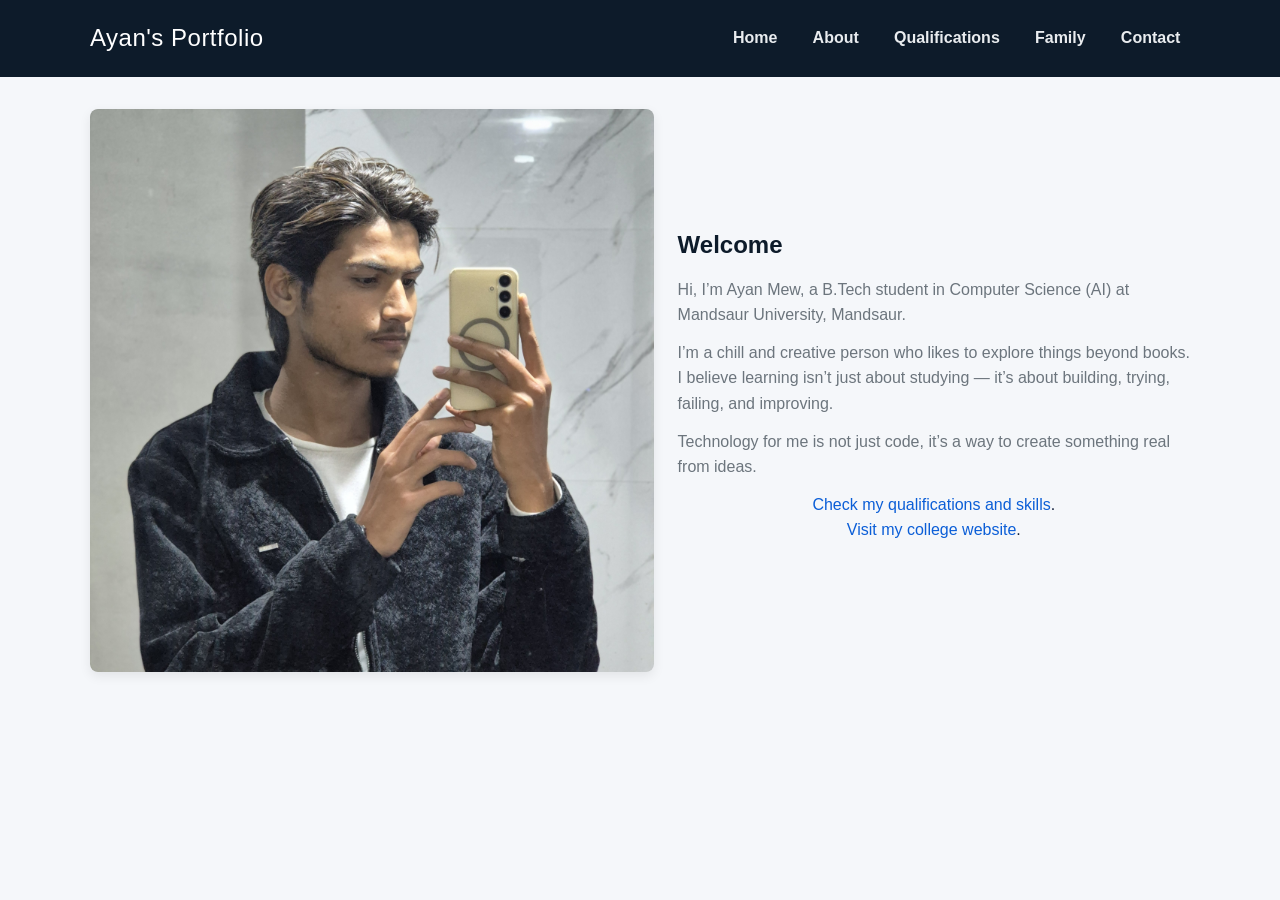
<file: index.html>
<!DOCTYPE html>
<html lang="en">
<head>
  <meta charset="UTF-8">
  <meta name="viewport" content="width=device-width, initial-scale=1.0">
  <title>Home | Ayan's Portfolio</title>
  <link rel="stylesheet" href="style.css">
</head>
<body>
  <header>
    <div class="container top-bar">
      <div class="site-title">Ayan's Portfolio</div>
      <nav aria-label="Main navigation">
        <ul>
          <li><a href="index.html">Home</a></li>
          <li><a href="about.html">About</a></li>
          <li><a href="qualification.html">Qualifications</a></li>
          <li><a href="family.html">Family</a></li>
          <li><a href="contact.html">Contact</a></li>
        </ul>
      </nav>
    </div>
  </header>

  <main>
    <div class="container">
      <!-- Hero section: banner on the left, intro on the right -->
      <div class="hero">
        <div class="banner">
          <img src="20251218_000557-WIN-J7H2VCPO7GP.jpg" alt="Portfolio banner placeholder">
        </div>

        <section class="intro">
          <h2>Welcome</h2>
          <p>
            Hi, I’m Ayan Mew, a B.Tech student in Computer Science (AI) at Mandsaur University, Mandsaur.</br>
          </p>
          <p>
            I’m a chill and creative person who likes to explore things beyond books.
            I believe learning isn’t just about studying — it’s about building, trying, failing, and improving.
          </p>
          <p>
            Technology for me is not just code, it’s a way to create something real from ideas.
          </p>
          <p>
            <center>
              <a href="qualification.html">Check my qualifications and skills</a>.<br>
              <a href="https://meu.edu.in/" target="_blank" rel="noopener">Visit my college website</a>.
            </center>
          </p>
        </section>
      </div>
    </div>
  </main>
</file>
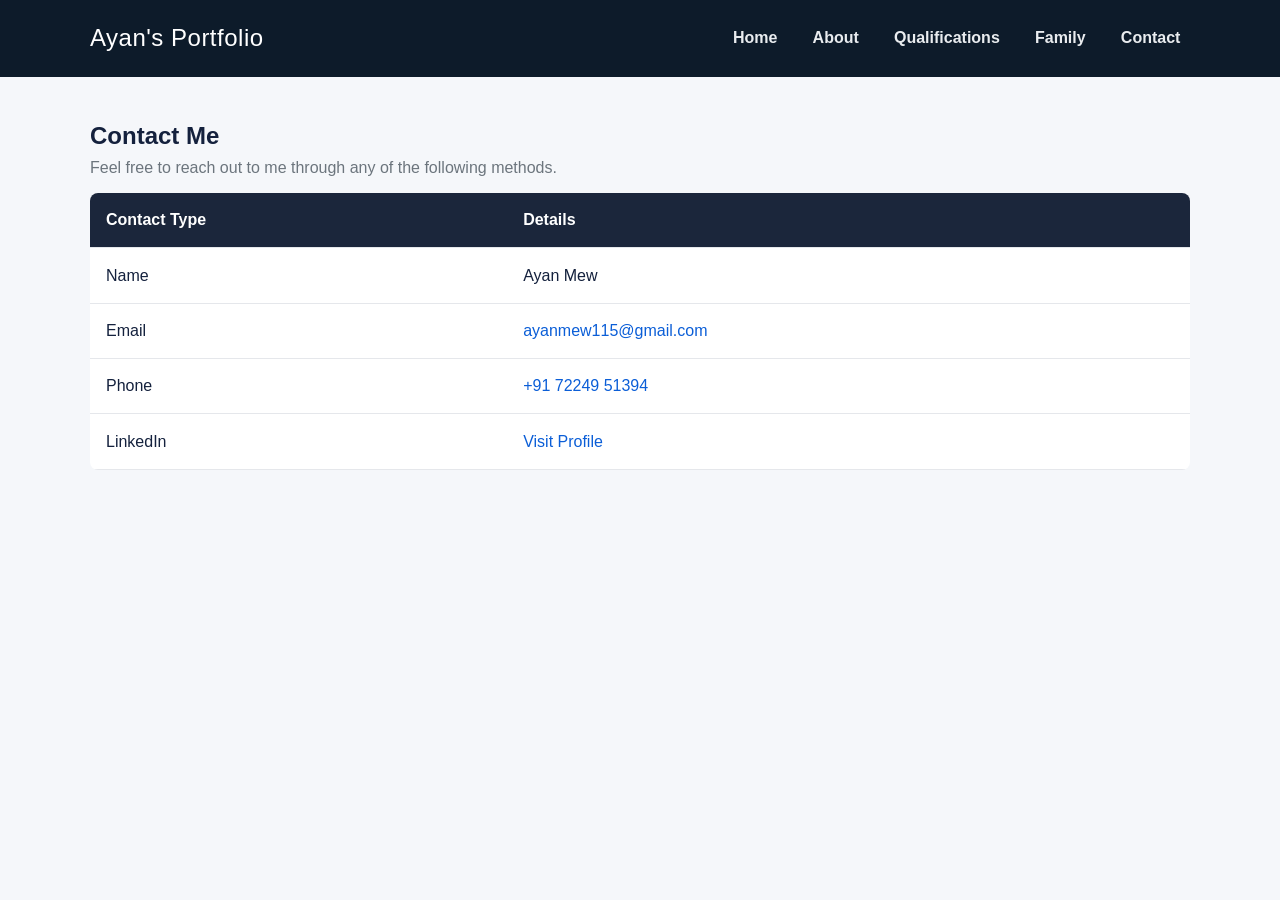
<file: contact.html>
<!DOCTYPE html>
<html lang="en">
<head>
  <meta charset="UTF-8">
  <meta name="viewport" content="width=device-width, initial-scale=1.0">
  <title>Contact | Ayan's Portfolio</title>
  <link rel="stylesheet" href="style.css">
</head>
<body>
  <header>
    <div class="container top-bar">
      <div class="site-title">Ayan's Portfolio</div>
      <nav aria-label="Main navigation">
        <ul>
          <li><a href="index.html">Home</a></li>
          <li><a href="about.html">About</a></li>
          <li><a href="qualification.html">Qualifications</a></li>
          <li><a href="family.html">Family</a></li>
          <li><a href="contact.html">Contact</a></li>
        </ul>
      </nav>
    </div>
  </header>

  <main>
    <div class="container">
      <section>
        <h1>Contact Me</h1>
        <p>Feel free to reach out to me through any of the following methods.</p>

        <div class="table-wrap">
          <table>
            <thead>
              <tr>
                <th>Contact Type</th>
                <th>Details</th>
              </tr>
            </thead>
            <tbody>
              <tr>
                <td>Name</td>
                <td>Ayan Mew</td>
              </tr>
              <tr>
                <td>Email</td>
                <td>
                  <a href="mailto:ayanmew115@gmail.com">ayanmew115@gmail.com</a>
                </td>
              </tr>
              <tr>
                <td>Phone</td>
                <td>
                  <a href="tel:+917224951394">+91 72249 51394</a>
                </td>
              </tr>
              <tr>
                <td>LinkedIn</td>
                <td>
                  <a href="https://www.linkedin.com/in/ayan-mew-949340378" target="_blank" rel="noreferrer">Visit Profile</a>
                </td>
              </tr>
            </tbody>
          </table>
        </div>
      </section>
    </div>
  </main>
</body>
</html>
</file>
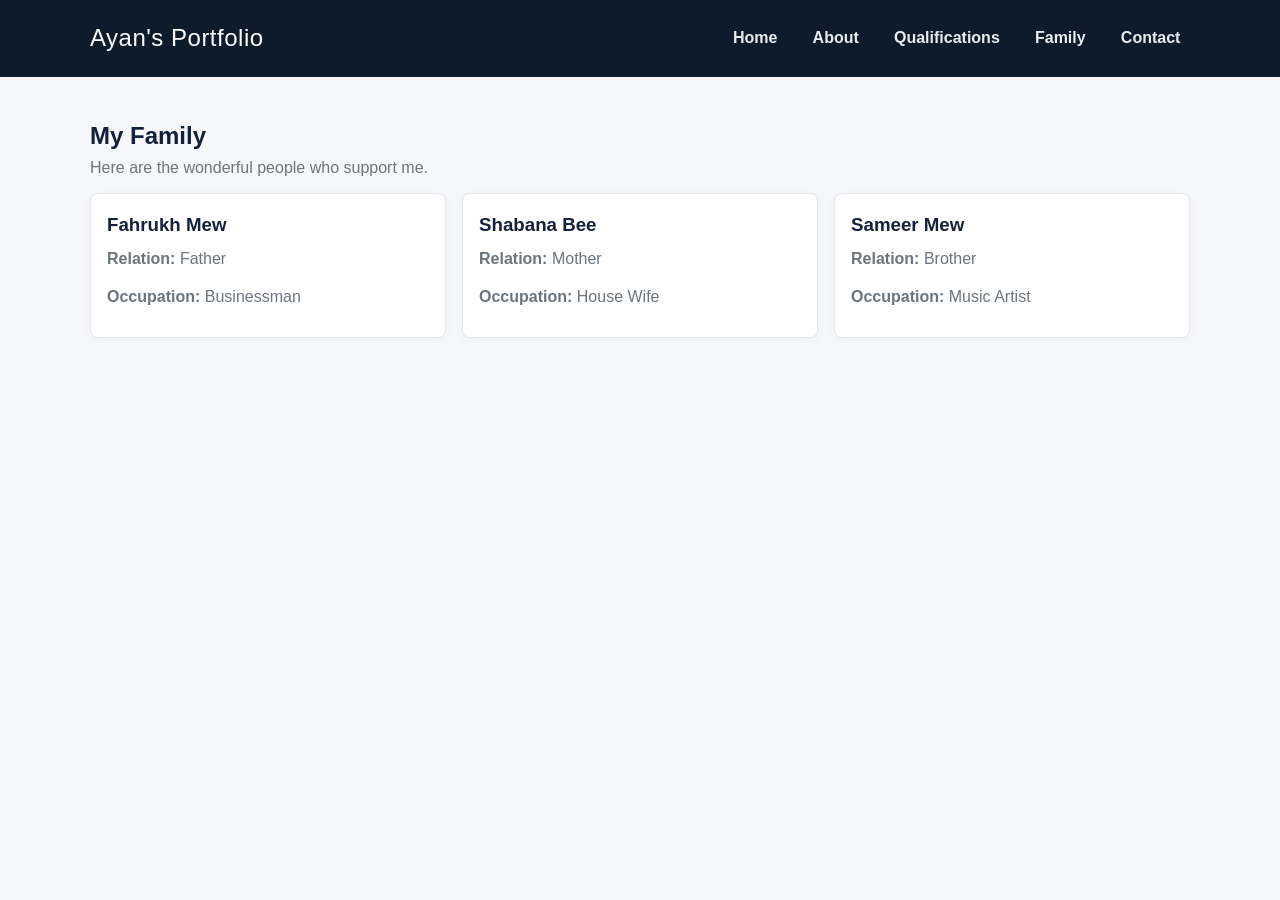
<file: family.html>
<!DOCTYPE html>
<html lang="en">
<head>
  <meta charset="UTF-8">
  <meta name="viewport" content="width=device-width, initial-scale=1.0">
  <title>Family | Ayan's Portfolio</title>
  <link rel="stylesheet" href="style.css">
</head>
<body>
  <header>
    <div class="container top-bar">
      <div class="site-title">Ayan's Portfolio</div>
      <nav aria-label="Main navigation">
        <ul>
          <li><a href="index.html">Home</a></li>
          <li><a href="about.html">About</a></li>
          <li><a href="qualification.html">Qualifications</a></li>
          <li><a href="family.html">Family</a></li>
          <li><a href="contact.html">Contact</a></li>
        </ul>
      </nav>
    </div>
  </header>

  <main>
    <div class="container">
      <section>
        <h1>My Family</h1>
        <p>Here are the wonderful people who support me.</p>

        <div class="card-grid">
          <article class="card">
            <h3>Fahrukh Mew</h3>
            <p><strong>Relation:</strong> Father</p>
            <p><strong>Occupation:</strong> Businessman</p>
          </article>

          <article class="card">
            <h3>Shabana Bee</h3>
            <p><strong>Relation:</strong> Mother</p>
            <p><strong>Occupation:</strong> House Wife</p>
          </article>

          <article class="card">
            <h3>Sameer Mew</h3>
            <p><strong>Relation:</strong> Brother</p>
            <p><strong>Occupation:</strong> Music Artist</p>
          </article>
        </div>
      </section>
    </div>
  </main>
</file>
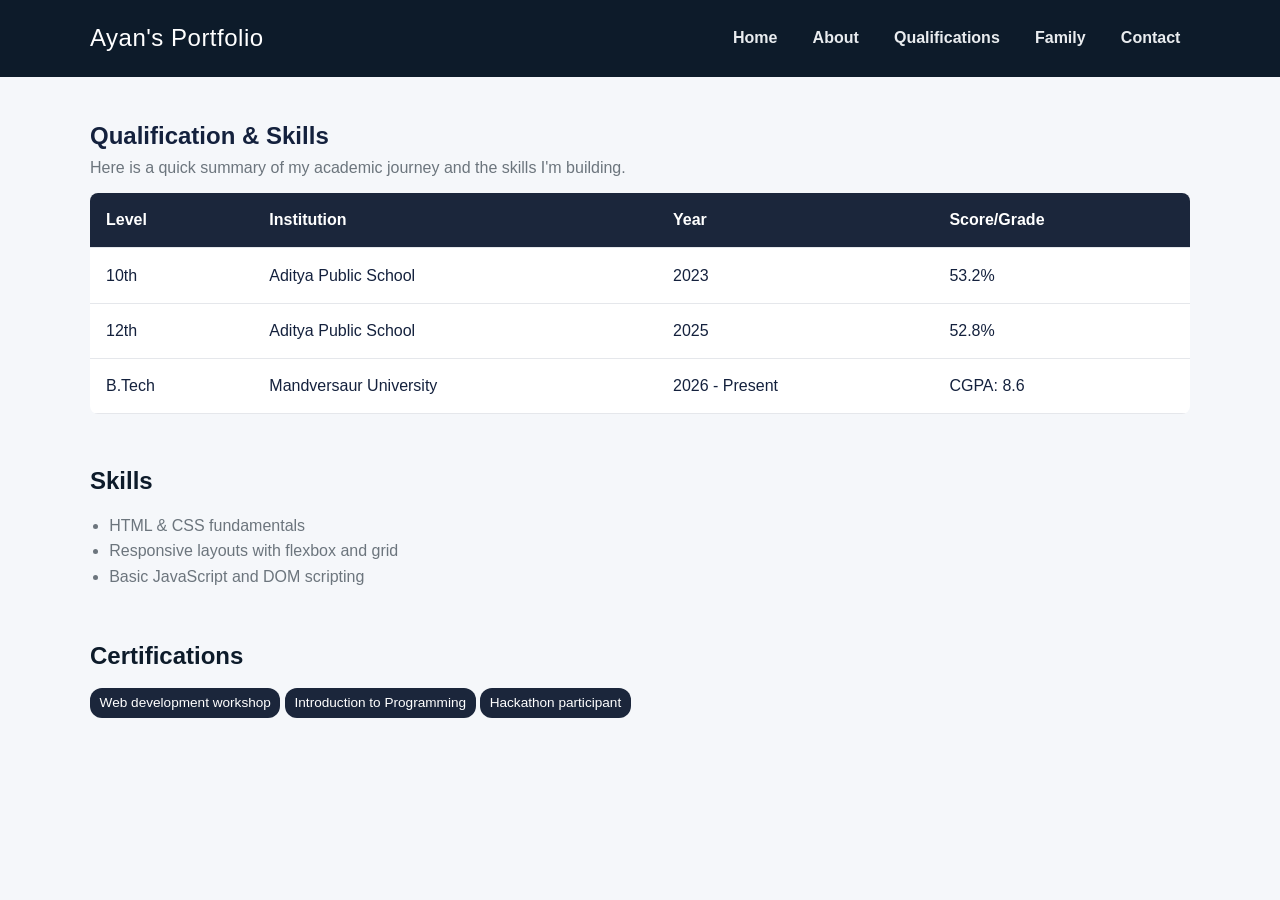
<file: qualification.html>
<!DOCTYPE html>
<html lang="en">
<head>
  <meta charset="UTF-8">
  <meta name="viewport" content="width=device-width, initial-scale=1.0">
  <title>Qualifications | Ayan's Portfolio</title>
  <link rel="stylesheet" href="style.css">
</head>
<body>
  <header>
    <div class="container top-bar">
      <div class="site-title">Ayan's Portfolio</div>
      <nav aria-label="Main navigation">
        <ul>
          <li><a href="index.html">Home</a></li>
          <li><a href="about.html">About</a></li>
          <li><a href="qualification.html">Qualifications</a></li>
          <li><a href="family.html">Family</a></li>
          <li><a href="contact.html">Contact</a></li>
        </ul>
      </nav>
    </div>
  </header>

  <main>
    <div class="container">
      <!-- Education details table -->
      <section>
        <h1>Qualification &amp; Skills</h1>
        <p>Here is a quick summary of my academic journey and the skills I'm building.</p>

        <div class="table-wrap">
          <table>
            <thead>
              <tr>
                <th>Level</th>
                <th>Institution</th>
                <th>Year</th>
                <th>Score/Grade</th>
              </tr>
            </thead>
            <tbody>
              <tr>
                <td>10th</td>
                <td>Aditya Public School</td>
                <td>2023</td>
                <td>53.2%</td>
              </tr>
              <tr>
                <td>12th</td>
                <td>Aditya Public School</td>
                <td>2025</td>
                <td>52.8%</td>
              </tr>
              <tr>
                <td>B.Tech</td>
                <td>Mandversaur University</td>
                <td>2026 - Present</td>
                <td>CGPA: 8.6</td>
              </tr>
            </tbody>
          </table>
        </div>
      </section>

      <!-- Skill list -->
      <section>
        <h2>Skills</h2>
        <ul>
          <li>HTML &amp; CSS fundamentals</li>
          <li>Responsive layouts with flexbox and grid</li>
          <li>Basic JavaScript and DOM scripting</li>
        </ul>
      </section>

      <!-- Certifications -->
      <section>
        <h2>Certifications</h2>
        <p class="tag">Web development workshop</p>
        <p class="tag">Introduction to Programming</p>
        <p class="tag">Hackathon participant</p>
      </section>
    </div>
  </main>
</body>
</html>
</file>
<file: style.css>
:root {
  --primary: #0d1b2a;
  --accent: #1b263b;
  --light: #f5f7fa;
  --text: #14213d;
  --muted: #6c757d;
}

* {
  box-sizing: border-box;
  margin: 0;
  padding: 0;
}

body {
  font-family: "Segoe UI", Arial, sans-serif;
  background: var(--light);
  color: var(--text);
  line-height: 1.6;
  min-height: 100vh;
  display: flex;
  flex-direction: column;
}

img {
  max-width: 100%;
  height: auto;
  display: block;
  border-radius: 6px;
}

a {
  color: #0b5ed7;
  text-decoration: none;
}

a:hover {
  text-decoration: underline;
}

.container {
  width: min(1100px, 92%);
  margin: 0 auto;
  padding: 1rem 0;
}

header {
  background: var(--primary);
  color: #fff;
}

.top-bar {
  padding: 1.2rem 0;
  display: flex;
  align-items: center;
  justify-content: space-between;
  gap: 1rem;
}

.site-title {
  font-size: 1.5rem;
  letter-spacing: 0.5px;
}

nav ul {
  list-style: none;
  display: flex;
  gap: 1rem;
}

nav a {
  color: #e9ecef;
  font-weight: 600;
  padding: 0.4rem 0.6rem;
  border-radius: 4px;
}

nav a:hover,
nav a:focus {
  background: rgba(255, 255, 255, 0.14);
}

.banner {
  width: 100%;
  overflow: hidden;
  border-radius: 8px;
  margin: 1rem 0;
  box-shadow: 0 4px 12px rgba(0, 0, 0, 0.08);
}

main {
  flex: 1 0 auto;
}

section {
  padding: 1.5rem 0;
}

section h2 {
  margin-bottom: 0.75rem;
  color: var(--primary);
}

section p {
  margin-bottom: 0.75rem;
  color: var(--muted);
}

.card-grid {
  display: grid;
  gap: 1rem;
  grid-template-columns: repeat(auto-fit, minmax(220px, 1fr));
}

.card {
  background: #fff;
  border: 1px solid #e5e7eb;
  border-radius: 8px;
  padding: 1rem;
  box-shadow: 0 2px 10px rgba(0, 0, 0, 0.04);
}

.card h3 {
  margin-bottom: 0.4rem;
}

.tag {
  display: inline-block;
  background: var(--accent);
  color: #fff;
  padding: 0.25rem 0.6rem;
  border-radius: 12px;
  font-size: 0.85rem;
}

.table-wrap {
  overflow-x: auto;
}

table {
  width: 100%;
  border-collapse: collapse;
  background: #fff;
  border-radius: 8px;
  overflow: hidden;
}

th,
td {
  padding: 0.9rem 1rem;
  border-bottom: 1px solid #e5e7eb;
  text-align: left;
}

th {
  background: var(--accent);
  color: #fff;
}

ul {
  list-style: disc;
  margin-left: 1.2rem;
  color: var(--muted);
}

form {
  background: #fff;
  padding: 1.25rem;
  border-radius: 8px;
  border: 1px solid #e5e7eb;
  box-shadow: 0 2px 8px rgba(0, 0, 0, 0.04);
}

label {
  display: block;
  margin-bottom: 0.35rem;
  font-weight: 600;
}

input,
textarea,
button {
  width: 100%;
  padding: 0.7rem 0.8rem;
  margin-bottom: 0.9rem;
  border: 1px solid #cfd4da;
  border-radius: 6px;
  font: inherit;
}

button {
  background: var(--primary);
  color: #fff;
  cursor: pointer;
  border: none;
  transition: background 0.2s ease;
}

button:hover {
  background: #10243f;
}

footer {
  background: var(--accent);
  color: #e9ecef;
  padding: 1.2rem 0;
  margin-top: auto;
}

footer nav a {
  color: #e9ecef;
}

footer p {
  margin-top: 0.6rem;
  color: #cfd8e3;
}

.hero {
  display: grid;
  grid-template-columns: 1.1fr 1fr;
  gap: 1.5rem;
  align-items: center;
}

/* Responsive tweaks for small screens */
@media (max-width: 720px) {
  .top-bar {
    flex-direction: column;
    align-items: flex-start;
  }

  nav ul {
    flex-wrap: wrap;
  }

  header,
  footer {
    text-align: left;
  }

  .hero {
    grid-template-columns: 1fr;
  }
}

@media (max-width: 540px) {
  nav ul {
    gap: 0.5rem;
  }
}
</file>
